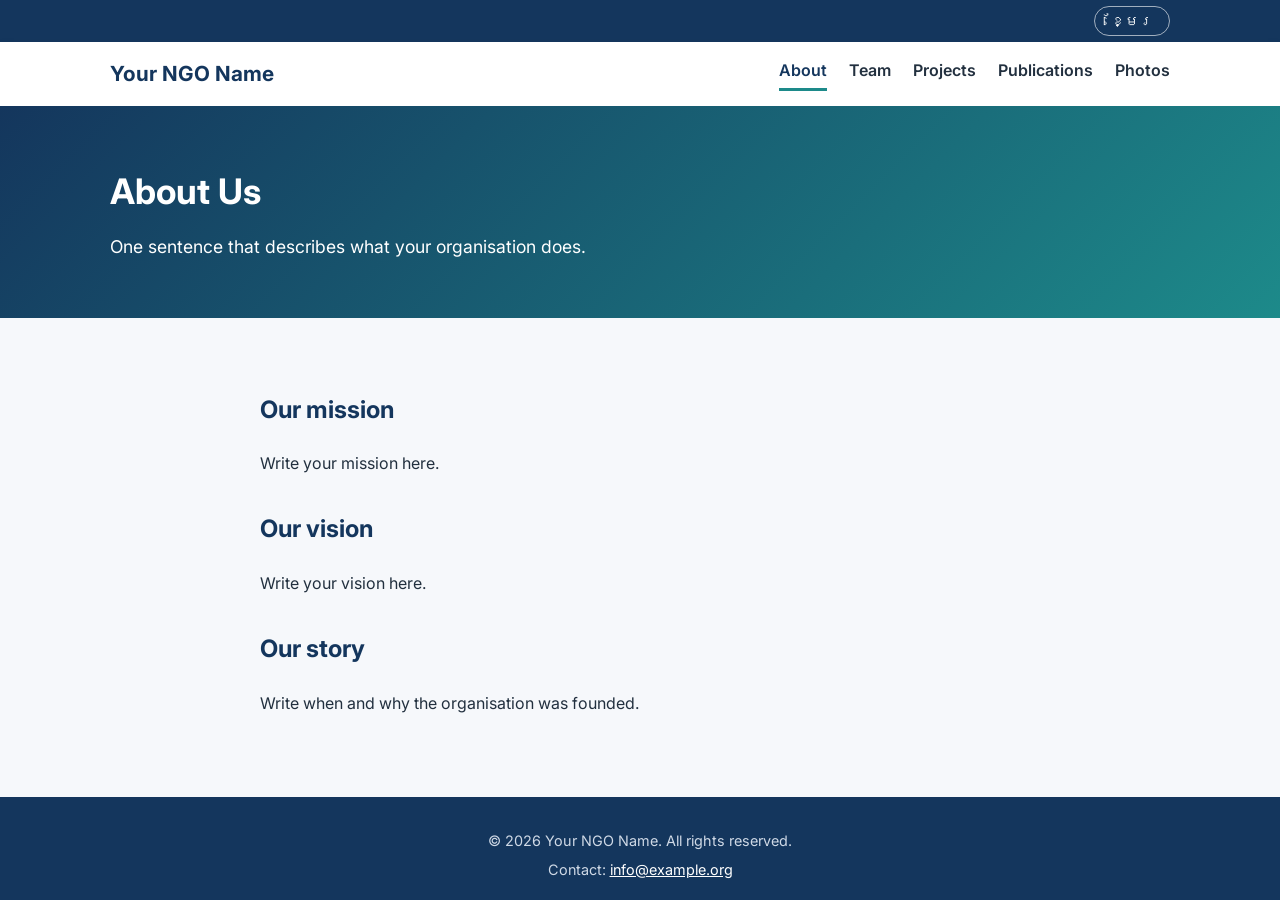
<file: index.html>
<!DOCTYPE html>
<html lang="en">
<head>
  <meta charset="UTF-8">
  <meta http-equiv="refresh" content="0; url=/en/about/">
  <title>Redirecting</title>
</head>
<body>
  <p><a href="/en/about/">Click here</a> if you are not redirected.</p>
</body>
</html>
</file>
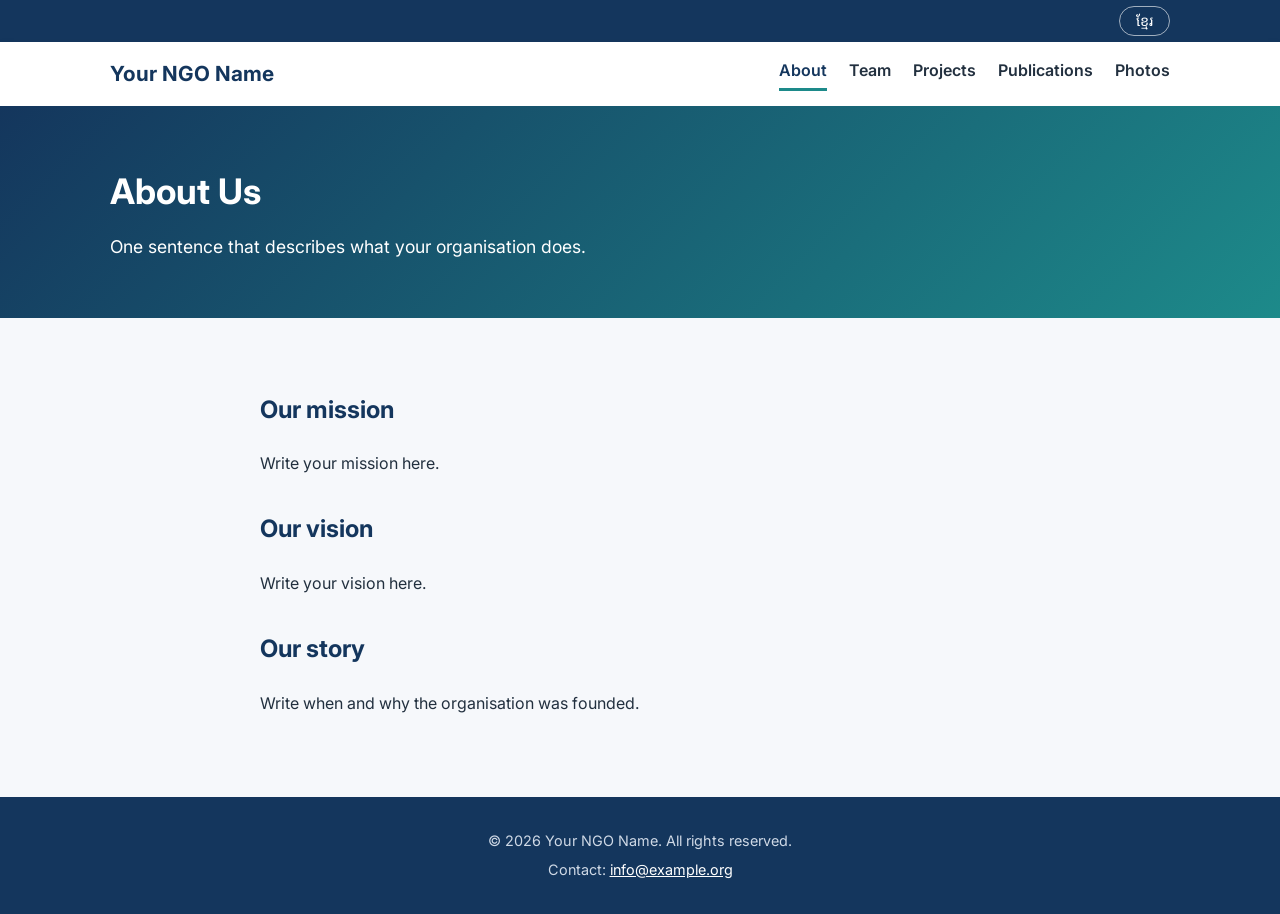
<file: en/about/index.html>
<!DOCTYPE html>
<html lang="en">
<head>
  <meta charset="UTF-8">
  <meta name="viewport" content="width=device-width, initial-scale=1">
  <title>About | Your NGO Name</title>
  <link rel="stylesheet" href="/assets/css/style.css">
</head>
<body>
  <div id="site-header"></div>

  <section class="hero"><div class="container">
    <h1>About Us</h1>
    <p>One sentence that describes what your organisation does.</p>
  </div></section>

  <main><div class="container prose">
    <h2>Our mission</h2>
    <p>Write your mission here.</p>
    <h2>Our vision</h2>
    <p>Write your vision here.</p>
    <h2>Our story</h2>
    <p>Write when and why the organisation was founded.</p>
  </div></main>

  <div id="site-footer"></div>
  <script src="/assets/js/main.js"></script>
</body>
</html>
</file>
<file: assets/css/style.css>
@import url("https://fonts.googleapis.com/css2?family=Inter:wght@400;600;700&family=Noto+Sans+Khmer:wght@400;600;700&display=swap");

:root {
  --navy: #14365d;
  --teal: #1d8a8a;
  --bg: #f6f8fb;
  --text: #22303f;
  --radius: 12px;
  --shadow: 0 4px 16px rgba(20, 54, 93, 0.12);
}

* { box-sizing: border-box; }

body {
  margin: 0;
  font-family: "Inter", "Noto Sans Khmer", system-ui, sans-serif;
  color: var(--text);
  background: var(--bg);
  line-height: 1.7;
}

html[lang="km"] body {
  font-family: "Noto Sans Khmer", "Inter", system-ui, sans-serif;
  line-height: 2;
}

img { max-width: 100%; display: block; }
a { color: var(--teal); }
h2 { color: var(--navy); margin-top: 2rem; }
.container { max-width: 1100px; margin: 0 auto; padding: 0 20px; }
.prose { max-width: 800px; }
main { padding: 40px 0 64px; }

/* Header: language switch at top right */
.topbar { background: var(--navy); font-size: 0.9rem; }
.topbar .container { display: flex; justify-content: flex-end; padding-top: 6px; padding-bottom: 6px; }
.lang-switch {
  color: #fff; text-decoration: none;
  border: 1px solid rgba(255, 255, 255, 0.6);
  padding: 2px 16px; border-radius: 20px;
}
.lang-switch:hover { background: #fff; color: var(--navy); }

.mainbar { background: #fff; box-shadow: 0 2px 8px rgba(0, 0, 0, 0.06); }
.mainbar .container {
  display: flex; align-items: center; justify-content: space-between;
  flex-wrap: wrap; gap: 8px 24px; padding-top: 14px; padding-bottom: 14px;
}
.brand { font-weight: 700; font-size: 1.3rem; color: var(--navy); text-decoration: none; }
nav { display: flex; flex-wrap: wrap; gap: 6px 22px; }
nav a {
  color: var(--text); text-decoration: none; font-weight: 600;
  padding-bottom: 4px; border-bottom: 3px solid transparent;
}
nav a:hover, nav a.active { color: var(--navy); border-bottom-color: var(--teal); }

/* Page banner */
.hero { background: linear-gradient(135deg, var(--navy), var(--teal)); color: #fff; padding: 56px 0; }
.hero h1 { margin: 0 0 10px; font-size: 2.2rem; }
.hero p { margin: 0; max-width: 700px; font-size: 1.1rem; }

/* Cards */
.grid { display: grid; gap: 24px; grid-template-columns: repeat(auto-fit, minmax(240px, 1fr)); }
.grid.two { grid-template-columns: repeat(auto-fit, minmax(320px, 1fr)); }
.card { background: #fff; border-radius: var(--radius); box-shadow: var(--shadow); overflow: hidden; }
.card-body { padding: 18px 20px 22px; }
.card h3 { margin: 0 0 4px; color: var(--navy); }
.card p { margin: 6px 0; }
.card[data-modal], a.card { cursor: pointer; transition: transform 0.15s; }
.card[data-modal]:hover, a.card:hover { transform: translateY(-4px); }
a.card { display: block; text-decoration: none; color: inherit; }
.member > img { width: 100%; aspect-ratio: 1 / 1; object-fit: cover; }
.role { color: var(--teal); font-weight: 600; }
.more { color: var(--teal); font-weight: 600; font-size: 0.9rem; }

/* Project detail */
.facts {
  background: #fff; border-left: 5px solid var(--teal);
  border-radius: var(--radius); box-shadow: var(--shadow);
  padding: 16px 22px; margin-bottom: 24px;
}
.facts p { margin: 4px 0; }
.back { display: inline-block; margin-bottom: 20px; font-weight: 600; text-decoration: none; }

/* Publications */
.pub { background: #fff; border-radius: var(--radius); box-shadow: var(--shadow); padding: 18px 22px; margin-bottom: 18px; }
.pub h3 { margin: 0 0 4px; color: var(--navy); }
.pub p { margin: 4px 0; }

/* Photo gallery */
.gallery { display: grid; gap: 12px; grid-template-columns: repeat(auto-fill, minmax(220px, 1fr)); }
.gallery img { width: 100%; aspect-ratio: 4 / 3; object-fit: cover; border-radius: 8px; cursor: zoom-in; }
.lightbox { background: #000; color: #fff; padding: 0; max-width: 92vw; border: none; border-radius: 8px; }
.lightbox img { max-height: 80vh; margin: 0 auto; }
.lightbox p { margin: 0; padding: 10px 16px; text-align: center; }

/* Pop-up window (team) */
dialog { border: none; border-radius: var(--radius); padding: 0; width: 90%; max-width: 640px; box-shadow: 0 10px 40px rgba(0, 0, 0, 0.3); }
dialog::backdrop { background: rgba(10, 25, 45, 0.6); }
.modal-body { padding: 28px; }
.modal-body img { width: 160px; height: 160px; object-fit: cover; border-radius: 50%; margin-bottom: 12px; }
.modal-body h2 { margin: 0; }
.close { background: var(--navy); color: #fff; border: none; padding: 8px 22px; border-radius: 8px; cursor: pointer; font-size: 1rem; margin-top: 12px; }

footer { background: var(--navy); color: #cfd9e6; padding: 28px 0; text-align: center; font-size: 0.9rem; }
footer p { margin: 4px 0; }
footer a { color: #fff; }
</file>
